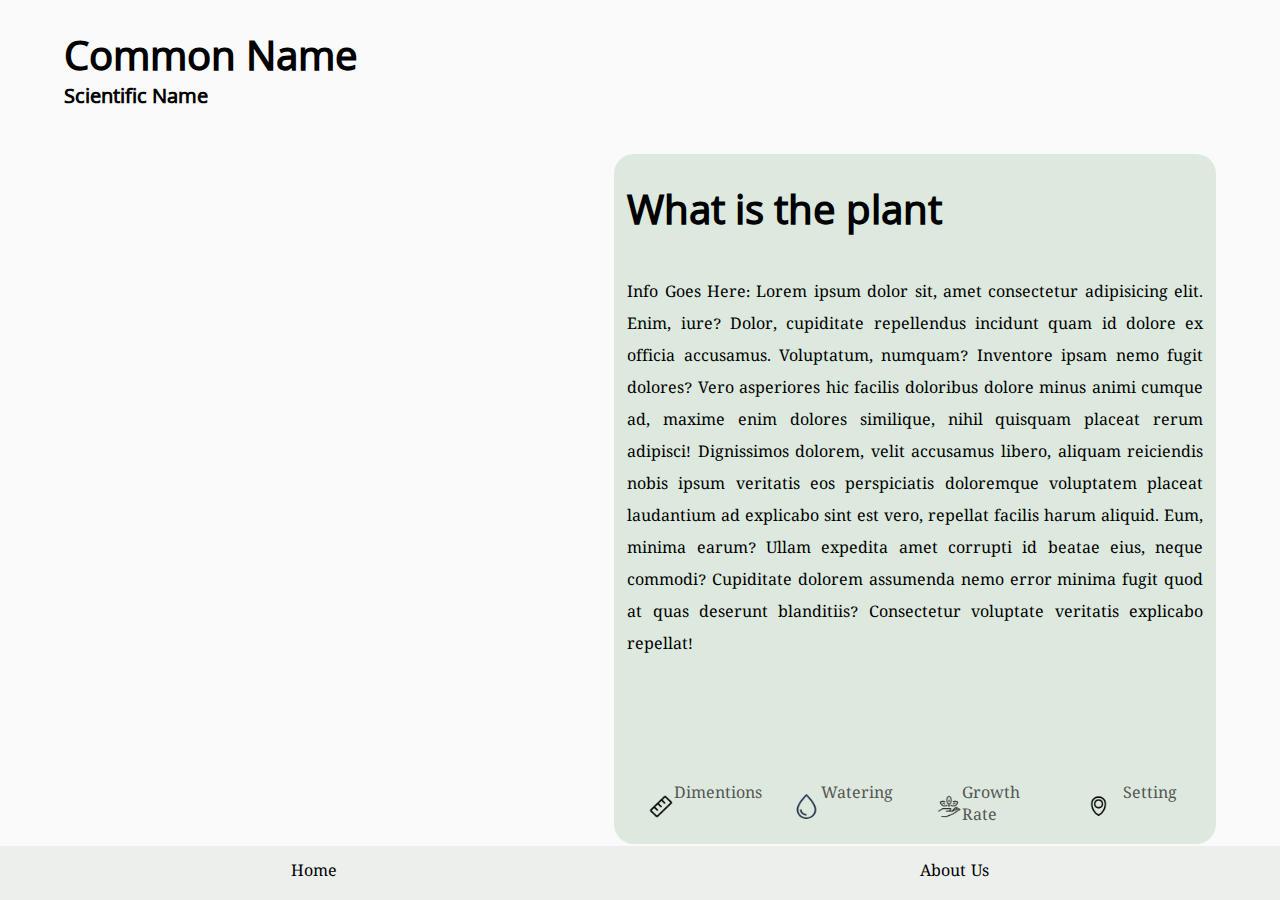
<file: moreInfo/index.html>
<!DOCTYPE html>
<html lang="en">
<head>
    <meta charset="UTF-8">
    <meta name="viewport" content="width=device-width, initial-scale=1.0">
    <title>Document</title>
    <link rel="stylesheet" href="styles.css">
    <link rel="preconnect" href="https://fonts.googleapis.com">
    <link rel="preconnect" href="https://fonts.gstatic.com" crossorigin>
    <link href="https://fonts.googleapis.com/css2?family=Noto+Sans+Old+North+Arabian&family=Noto+Serif+Telugu:wght@100..900&display=swap" rel="stylesheet">


    <script src="/moreInfo/jsonFiles/complexData.js" defer></script>
    <script src="script.js" defer></script>

</head>
<body>
    <div id="app">
        <h1 id="title">Common Name</h1>
        <h2 id="subTitle">Scientific Name</h2>
        <div id="content">
            <div id="leftSide">
                <img id="plantImg">
            </div>
            <div id="rightSide">
                <h1>What is the plant</h1>
                <p id="description">Info Goes Here: Lorem ipsum dolor sit, amet consectetur adipisicing elit. Enim, iure? Dolor, cupiditate repellendus incidunt quam id dolore ex officia accusamus. Voluptatum, numquam? Inventore ipsam nemo fugit dolores? Vero asperiores hic facilis doloribus dolore minus animi cumque ad, maxime enim dolores similique, nihil quisquam placeat rerum adipisci! Dignissimos dolorem, velit accusamus libero, aliquam reiciendis nobis ipsum veritatis eos perspiciatis doloremque voluptatem placeat laudantium ad explicabo sint est vero, repellat facilis harum aliquid. Eum, minima earum? Ullam expedita amet corrupti id beatae eius, neque commodi? Cupiditate dolorem assumenda nemo error minima fugit quod at quas deserunt blanditiis? Consectetur voluptate veritatis explicabo repellat!</p>
                <div id="subInfo">
                    <div class="subInfoBox">
                        <div class="subInfoBoxIcon">
                            <img class="icon" src="icons/dimentions.png">
                        </div>  
                        <div class="subInfoBoxContent">
                            <p class="infoSub">Dimentions</p>
                            <p class="infoDom" id="dimentionsOutput"></p>
                        </div>  
                    </div>

                    <div class="subInfoBox">
                        <div class="subInfoBoxIcon">
                            <img class="icon" src="icons/watering.png">
                        </div>  
                        <div class="subInfoBoxContent">
                            <p class="infoSub">Watering</p>
                            <p class="infoDom"  id="wateringOutput"></p>
                        </div>  
                    </div>  

                    <div class="subInfoBox">
                        <div class="subInfoBoxIcon">
                            <img class="icon" src="icons/growth.png">
                        </div>  
                        <div class="subInfoBoxContent">
                            <p class="infoSub">Growth Rate</p>
                            <p class="infoDom"  id="growthOutput"></p>
                        </div>  
                    </div>  

                    <div class="subInfoBox">
                        <div class="subInfoBoxIcon">
                            <img class="icon" src="icons/setting.png">
                        </div>  
                        <div class="subInfoBoxContent">
                            <p class="infoSub">Setting</p>
                            <p  class="infoDom" id="settingOutput"></p>
                        </div>  
                    </div>  
                </div>
            </div>
        </div>
    </div>  

    <footer>
        <a href="/home/index.html"><p>Home</p></a>
        <p>About Us</p>
    </footer>
</body>
</html>
</file>
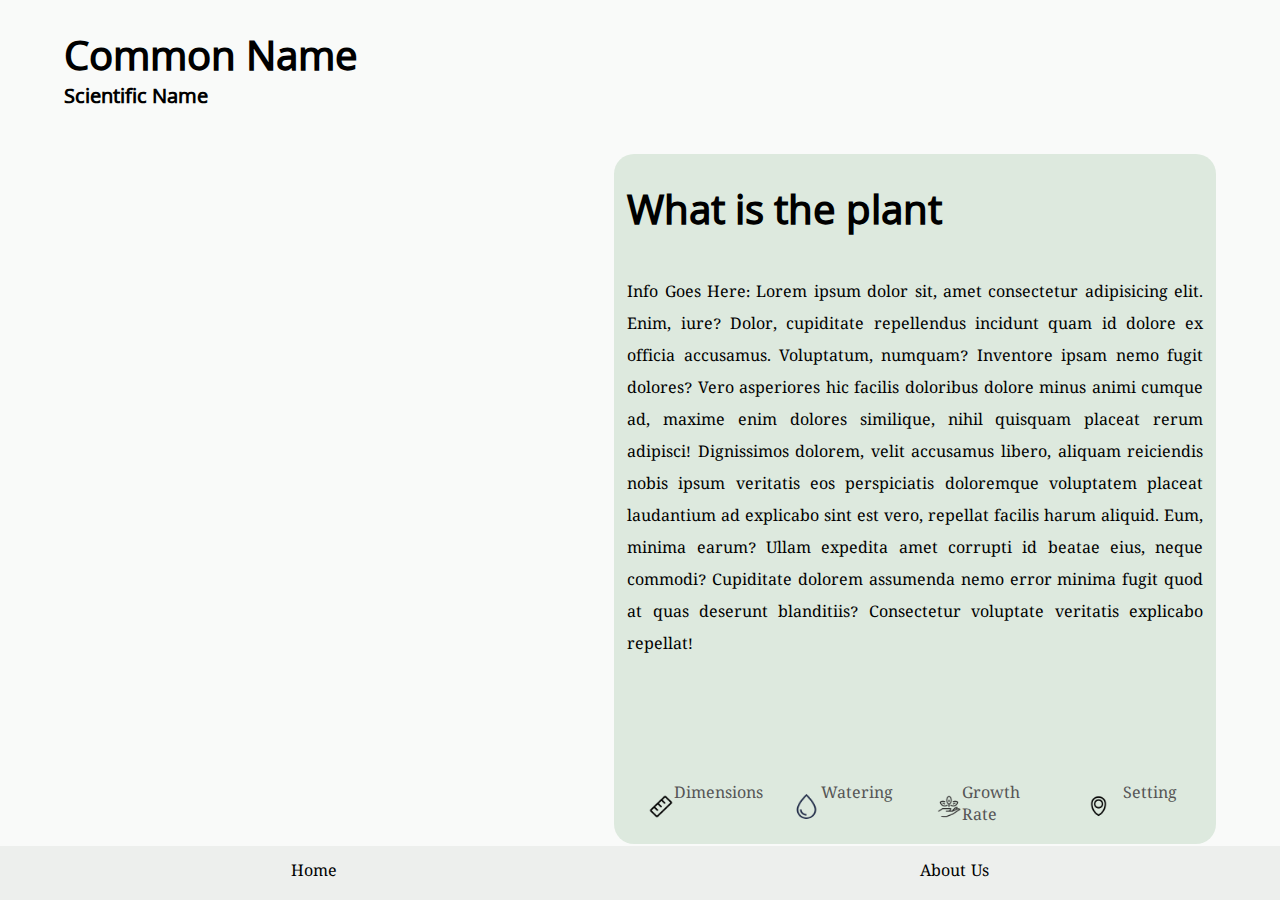
<file: moreInfo/moreInfo.html>
<!DOCTYPE html>
<html lang="en">
<head>
    <meta charset="UTF-8">
    <meta name="viewport" content="width=device-width, initial-scale=1.0">
    <title>Document</title>
    <link rel="stylesheet" href="moreInfo.css">
    <link rel="preconnect" href="https://fonts.googleapis.com">
    <link rel="preconnect" href="https://fonts.gstatic.com" crossorigin>
    <link href="https://fonts.googleapis.com/css2?family=Noto+Sans+Old+North+Arabian&family=Noto+Serif+Telugu:wght@100..900&display=swap" rel="stylesheet">


    <script src="jsonFiles/complexData.js" defer></script>
    <script src="moreInfo.js" defer></script>

</head>
<body>
    <div id="app">
        <h1 id="title">Common Name</h1>
        <h2 id="subTitle">Scientific Name</h2>
        <div id="content">
            <div id="leftSide">
                <img id="plantImg">
            </div>
            <div id="rightSide">
                <h1>What is the plant</h1>
                <p id="description">Info Goes Here: Lorem ipsum dolor sit, amet consectetur adipisicing elit. Enim, iure? Dolor, cupiditate repellendus incidunt quam id dolore ex officia accusamus. Voluptatum, numquam? Inventore ipsam nemo fugit dolores? Vero asperiores hic facilis doloribus dolore minus animi cumque ad, maxime enim dolores similique, nihil quisquam placeat rerum adipisci! Dignissimos dolorem, velit accusamus libero, aliquam reiciendis nobis ipsum veritatis eos perspiciatis doloremque voluptatem placeat laudantium ad explicabo sint est vero, repellat facilis harum aliquid. Eum, minima earum? Ullam expedita amet corrupti id beatae eius, neque commodi? Cupiditate dolorem assumenda nemo error minima fugit quod at quas deserunt blanditiis? Consectetur voluptate veritatis explicabo repellat!</p>
                <div id="subInfo">
                    <div class="subInfoBox">
                        <div class="subInfoBoxIcon">
                            <img class="icon" src="icons/dimentions.png">
                        </div>  
                        <div class="subInfoBoxContent">
                            <p class="infoSub">Dimensions</p>
                            <p class="infoDom" id="dimentionsOutput"></p>
                        </div>  
                    </div>

                    <div class="subInfoBox">
                        <div class="subInfoBoxIcon">
                            <img class="icon" src="icons/watering.png">
                        </div>  
                        <div class="subInfoBoxContent">
                            <p class="infoSub">Watering</p>
                            <p class="infoDom"  id="wateringOutput"></p>
                        </div>  
                    </div>  

                    <div class="subInfoBox">
                        <div class="subInfoBoxIcon">
                            <img class="icon" src="icons/growth.png">
                        </div>  
                        <div class="subInfoBoxContent">
                            <p class="infoSub">Growth Rate</p>
                            <p class="infoDom"  id="growthOutput"></p>
                        </div>  
                    </div>  

                    <div class="subInfoBox">
                        <div class="subInfoBoxIcon">
                            <img class="icon" src="icons/setting.png">
                        </div>  
                        <div class="subInfoBoxContent">
                            <p class="infoSub">Setting</p>
                            <p  class="infoDom" id="settingOutput"></p>
                        </div>  
                    </div>  
                </div>
            </div>
        </div>
    </div>  

    <footer>
        <a href="../index.html"><p>Home</p></a>
        <p>About Us</p>
    </footer>
</body>
</html>
</file>
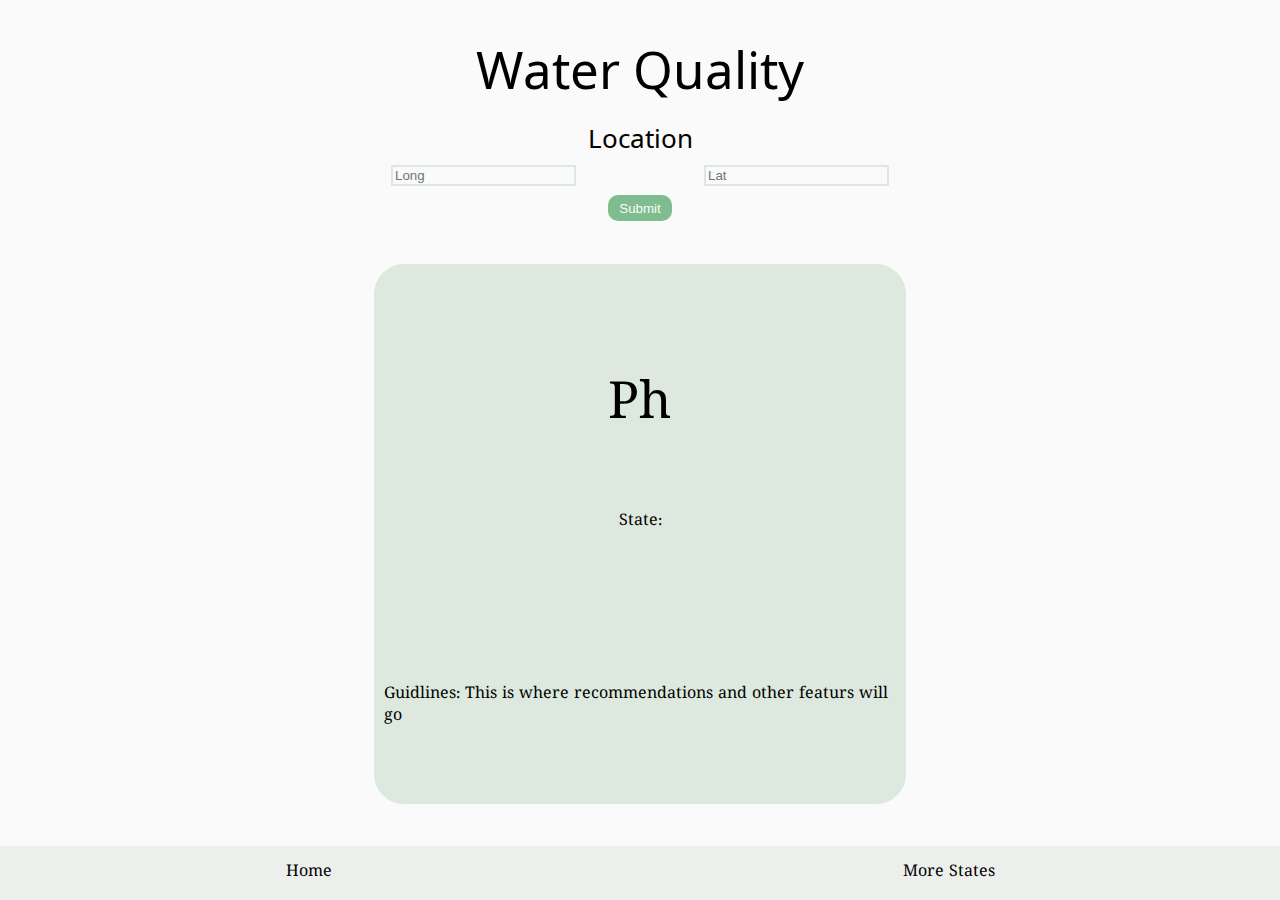
<file: waterQuality/waterQuality.html>
<!DOCTYPE html>
<html lang="en">
<head>
    <meta charset="UTF-8">
    <meta name="viewport" content="width=device-width, initial-scale=1.0">
    <title>Document</title>
    <link rel="stylesheet" href="waterQuality.css">
    <script src="fetchData.js" defer></script>
    <link rel="preconnect" href="https://fonts.googleapis.com">
    <link rel="preconnect" href="https://fonts.gstatic.com" crossorigin>
    <link href="https://fonts.googleapis.com/css2?family=Noto+Sans+Old+North+Arabian&family=Noto+Serif+Telugu:wght@100..900&display=swap" rel="stylesheet">
</head>
<body>

    <div id="app">
        <div id="top-section">
            <h1 class="top-section-title">Water Quality </h1>
            <h1 class="top-section-subtitle">Location</h1>
            <div id="top-section-input">
                <input type="text" class="cord-input" id="longInput" placeholder="Long">
                <div id="space"></div>
                <input type="text" class="cord-input" id="latInput" placeholder="Lat">
            </div>
            <button id="submit-button">Submit</button>
            
        </div>

        <div id="main-content">
            <div id="content-section">
                <div id="ph-area">
                    <p id="ph-area-title">Ph </p>
                    <div id="ph"></div>
                    <p id="ph-area-state">State: </p>
                </div>
                <div>
                    <p id="guidelines">Guidlines: This is where recommendations and other featurs will go </p>
                </div>
            </div>  
        </div>
        
        <div id="footer-section">
            <a href="../index.html"><p>Home</p></a>
            <p>More States</p>
        </div>
    </div>

    <script src="waterQuality.js"></script>
</body>
</html>
</file>
<file: moreInfo/styles.css>
body{ 
    overflow-y: hidden;
    overflow-x: hidden;

    height: 100vh;

    margin: 0;

    font-family: "Noto Serif Telugu", system-ui;
    font-optical-sizing: auto;
    font-weight: 400;
    font-style: normal;
    background-color: #F9FAF9;


    display: flex;
    flex-direction: column;
    justify-content: space-between;
}


h1 {
    font-family: "Noto Sans Old North Arabian", system-ui;
    font-weight: bold;
    font-style: normal;
    font-size: 40px;

}

h2 {
    font-family: "Noto Sans Old North Arabian", system-ui;
    font-weight: bold;
    font-style: normal;
    font-size: 20px;
    margin-top: 0;
    margin-bottom: 5vh;
}

img{
    border-radius: 20px;
}

a {
    color: inherit; 
    text-decoration: none; 
}

footer{
    display: flex;
    justify-content: space-around;
    align-items: center;

    background-color: #EDEFED;
    width: 100vw;
}


/* ID */
#app{
    margin-inline: 5vw;
}

#content {

    display: flex;
    justify-content: space-between;

}

#title {
    margin-bottom: 0;
}

#description{
    line-height: 2;
    text-align: justify;
}

#leftSide {
    width: 25vw;

}

#rightSide{
    background-color: #DDE9DE;
    border-radius: 20px;

    width: 45vw;

    display: flex;
    flex-direction: column;
    justify-content: space-around;
    padding-inline: 1vw;
    
}

#subInfo {
    margin-top: 10vh;

    display: flex;
    justify-content: space-around;
}




/* CLASS */
.subInfoBox{
    width: 8vw;
    
    display: flex;
    flex-direction: row;
    justify-content: space-around;

}


.subInfoBoxIcon{
    display: flex;
    align-items: center;
}


.icon{
    height: 2vw;
}

.infoSub {
    color: rgb(85, 85, 85);
}

.infoDom {
    font-weight: bold;
}
</file>
<file: moreInfo/moreInfo.css>
body{ 
    overflow-y: hidden;
    overflow-x: hidden;

    height: 100vh;

    margin: 0;

    font-family: "Noto Serif Telugu", system-ui;
    font-optical-sizing: auto;
    font-weight: 400;
    font-style: normal;
    background-color: #F9FAF9;


    display: flex;
    flex-direction: column;
    justify-content: space-between;
}


h1 {
    font-family: "Noto Sans Old North Arabian", system-ui;
    font-weight: bold;
    font-style: normal;
    font-size: 40px;

}

h2 {
    font-family: "Noto Sans Old North Arabian", system-ui;
    font-weight: bold;
    font-style: normal;
    font-size: 20px;
    margin-top: 0;
    margin-bottom: 5vh;
}

img{
    border-radius: 20px;
}

a {
    color: inherit; 
    text-decoration: none; 
}

footer{
    display: flex;
    justify-content: space-around;
    align-items: center;

    background-color: #EDEFED;
    width: 100vw;
}


/* ID */
#app{
    margin-inline: 5vw;
}

#content {

    display: flex;
    justify-content: space-between;

}

#title {
    margin-bottom: 0;
}

#description{
    line-height: 2;
    text-align: justify;
}

#leftSide {
    width: 25vw;

}

#rightSide{
    background-color: #DDE9DE;
    border-radius: 20px;

    width: 45vw;

    display: flex;
    flex-direction: column;
    justify-content: space-around;
    padding-inline: 1vw;
    
}

#subInfo {
    margin-top: 10vh;

    display: flex;
    justify-content: space-around;
}




/* CLASS */
.subInfoBox{
    width: 8vw;
    
    display: flex;
    flex-direction: row;
    justify-content: space-around;

}


.subInfoBoxIcon{
    display: flex;
    align-items: center;
}


.icon{
    height: 2vw;
}

.infoSub {
    color: rgb(85, 85, 85);
}

.infoDom {
    font-weight: bold;
}
</file>
<file: waterQuality/waterQuality.css>
html,body{
    height: 100%;
    margin: 0px;

    /* overflow-x: hidden;
    overflow-y: hidden; */

    background-color: #F9FAF9;

    display: flex;
    flex-direction: column;
    align-items: center;

    font-family: "Noto Serif Telugu", system-ui;
    font-optical-sizing: auto;
    font-weight: 400;
    font-style: normal;
}

button {
    /* background-color: #DDE9DE;
    border: 0px solid ;
    border-radius: 10px; */

    color: #F9FAF9;
    background-color: #7FBD91;
    border: none;   
    border-radius: 10px;

    width: 5vw;
    height: 2vw;
}

a {
    color: inherit; 
    text-decoration: none; 
}

/* ID */
#app {
    display: flex;
    flex-direction: column;
    justify-content: space-between;
    align-items: center;

    height: 100vh;
}


#top-section {
    font-size: 2vw;
    display: flex;
    flex-direction: column;
    align-items: center;

}

#top-section-input {
    display: flex;
    flex-direction: row;
    justify-content: space-between;
}

#space{
    width: 10vw;
}

#content-section{
    background-color: #DDE9DE;

    display: flex;
    flex-direction: column;
    align-items: center;
    justify-content: space-around;

    height: 60vh;
    width: 40vw;

    
    border-radius: 30px;
    padding-inline: 10px;

}

#ph-area-title{

    display: flex;
    justify-content: center;

    font-size: 4vw;
}

#ph{

    display: flex;
    justify-content: center;

    font-size: 6vw;
}

#ph-area-state{

    display: flex;
    justify-content: center;
}

#guidelines{
    display: flex;
    justify-content: center;


}

#footer-section{
    background-color: #EDEFED;

    display: flex;
    justify-content: space-around;

    width: 100vw;
} 

/* Classes */
.top-section-title {
    margin-bottom: 0;
    font-family: "Noto Sans Old North Arabian", system-ui;
    font-weight: 400;
    font-style: normal;

}

.top-section-subtitle {
    font-size: 2vw;
    margin-bottom: 1vh;
    font-family: "Noto Sans Old North Arabian", system-ui;
    font-weight: 400;
    font-style: normal;
}



.cord-input{
    margin-bottom: 1vh;
    background-color: #F9FAF9;
    border: 2px solid #DDE9DE;
}
</file>
